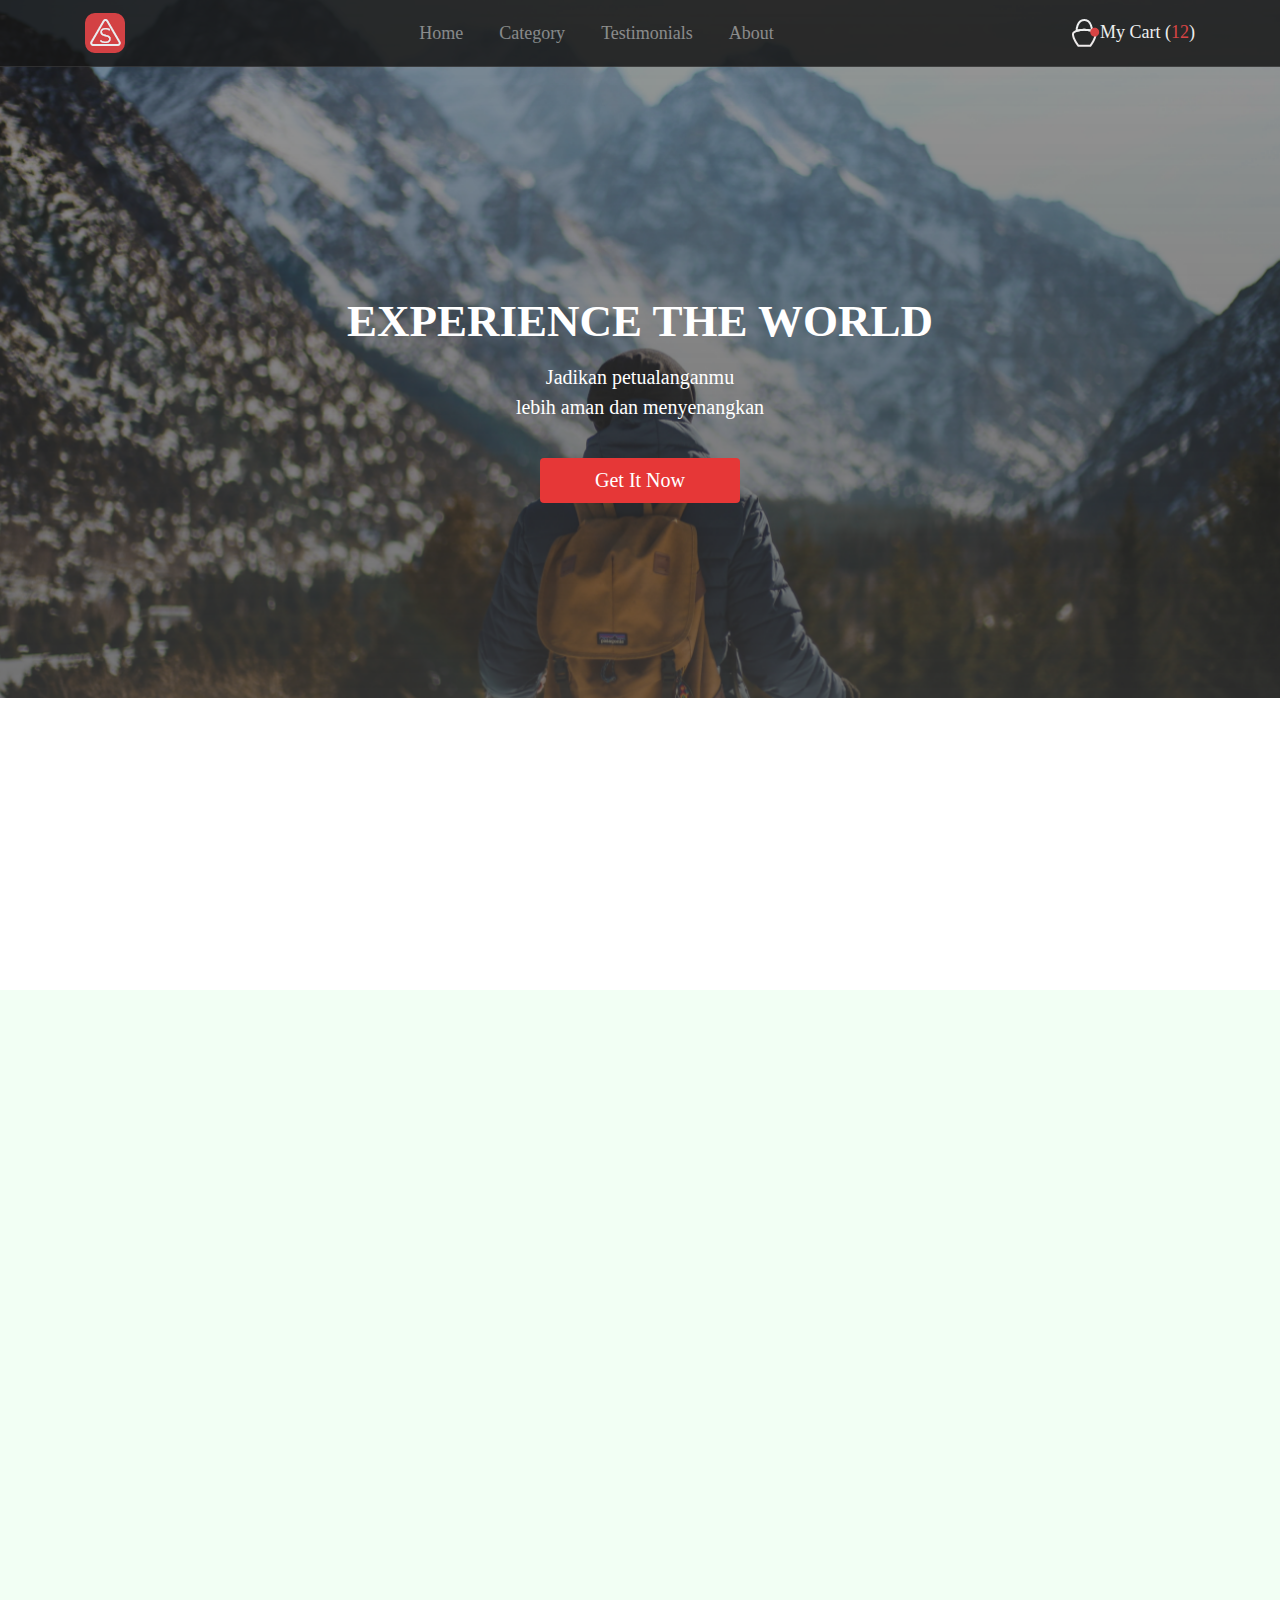
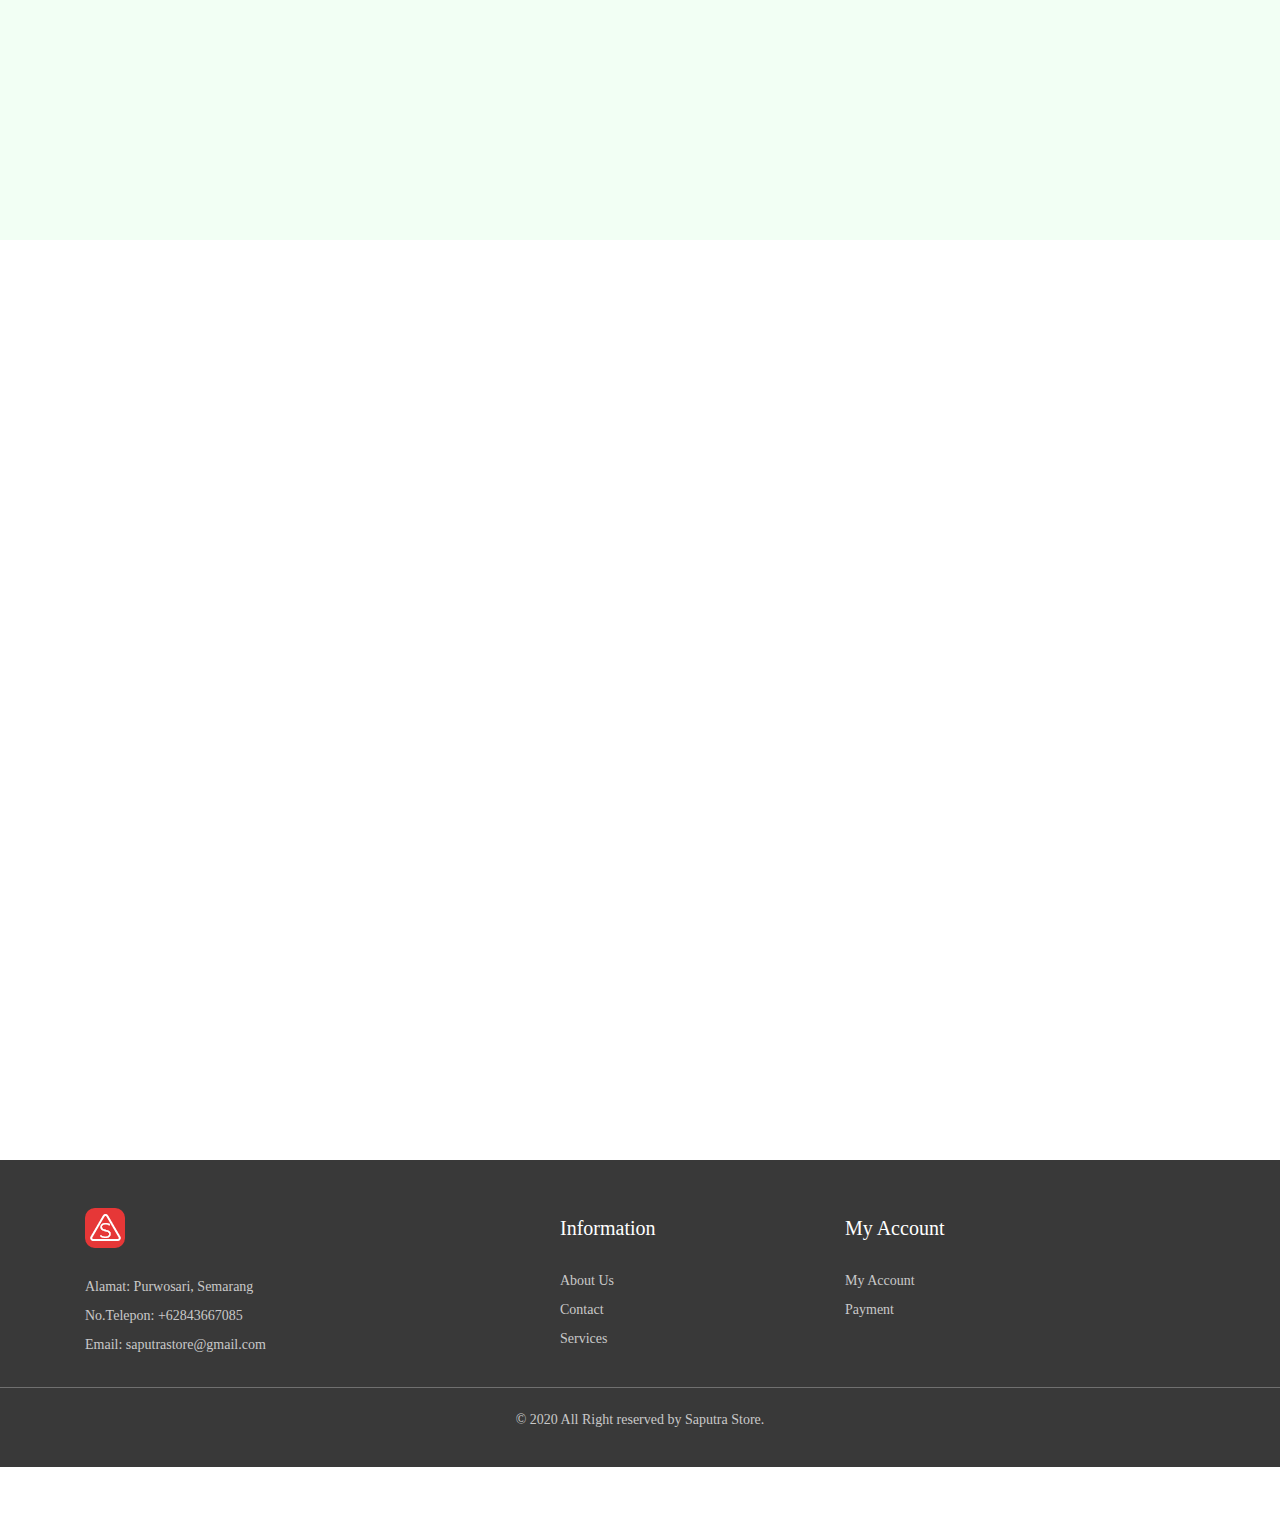
<file: index.html>
<!DOCTYPE html>
<html lang="en" id="home">

<head>
  <meta charset="UTF-8">
  <meta name="viewport" content="width=device-width, initial-scale=1.0">
  <!-- bootstrap -->
  <link rel="stylesheet" href="frontend/libraries/bootstrap-4.5.0-dist/css/bootstrap.min.css">
  <!-- font awesome -->
  <link rel="stylesheet" href="frontend/libraries/fontawesome-free-5.13.1-web/css/all.css">
  <link rel="stylesheet" href="frontend/styles/main.css">
  <title>Document</title>
</head>

<body>

  <!-- navbar -->
  <nav class="navbar navbar-expand-lg fixed-top navbar-dark ">
    <div class="container">
      <a class="navbar-brand page-scroll" href="#home"><img src="frontend/images/assets/asset/icon_logo.png" alt=""></a>
      <button class="navbar-toggler" type="button" data-toggle="collapse" data-target="#navbarNav"
        aria-controls="navbarNav" aria-expanded="false" aria-label="Toggle navigation">
        <span class="navbar-toggler-icon"></span>
      </button>
      <div class="collapse navbar-collapse text-white" id="navbarNav">
        <ul class="navbar-nav mx-auto">
          <li class="nav-item ">
            <a class="nav-link page-scroll" href="#home">Home</a>
          </li>
          <li class="nav-item">
            <a class="nav-link page-scroll" href="#category">Category</a>
          </li>
          <li class="nav-item">
            <a class="nav-link page-scroll" href="#testimonial">Testimonials</a>
          </li>
          <li class="nav-item">
            <a class="nav-link" href="#">About</a>
          </li>
        </ul>
        <a href="#"><img src="frontend/images/assets/asset/icon_keranjang.png" alt="" class="text-white">My Cart
          (<span>12</span>)</a>
      </div>
    </div>
  </nav>
  <!-- akhir navbar -->

  <!-- jumbotron -->
  <div class="jumbotron jumbotron-fluid">
    <div class="container text-center">
      <h1 class="display-4 text-uppercase ">Experience The World</h1>
      <p>Jadikan petualanganmu <br>
        lebih aman dan menyenangkan</p>
      <a href="#" class="btn">Get It Now</a>
    </div>
  </div>
  <!-- akhir jumbotron -->

  <!-- brands -->
  <section class="brands">
    <div class="container text-center">
      <div class="title">
        <p>Product by</p>
      </div>
      <div class="row">
        <div class="col-6 col-md-3 mb-5 brand">
          <img src="frontend/images/assets/brands/Deuter.png" alt="">
        </div>
        <div class="col-6 col-md-3 mb-5 brand">
          <img src="frontend/images/assets/brands/eiger.png" alt="">
        </div>
        <div class="col-6 col-md-3 brand">
          <img src="frontend/images/assets/brands/consina.png" alt="">
        </div>
        <div class="col-6 col-md-3 brand">
          <img src="frontend/images/assets/brands/the-north-face.png" alt="">
        </div>
      </div>
    </div>
  </section>
  <!-- akhir brands -->

  <!-- Category -->
  <section class="categorys" id="category">
    <div class="container">
      <div class="row title pt-3">
        <div class="col">
          <h3>Category</h3>
          <p>Dapatkan produk sesuai dengan kebutuhan Anda</p>
        </div>
      </div>

      <div class="row justify-content-center">
        <div class="col-12 col-lg-6 category1">
          <div class="btn-fluid">
            <img src="frontend/images/assets/category/hiking-category.png" alt="">
            <a href="product.html" class="btn d-flex justify-content-center">Hiking</a>
          </div>
        </div>
        <div class="col-12 col-lg-6 quote category1">
          <h5>"Dunia itu seluas langkah kaki, jelajahi dan jangan pernah takut melangkah, hanya dengan itu kita bisa
            mengerti kehidupan dan menyatu dengannya." – Soe Hok Gie-</h5>
        </div>
      </div>
      <div class="row justify-content-center">
        <div class="col-12 col-lg-6 quote category2 order2">
          <h5>"Hanyalah persiapan, pengetahuan dan pengalaman yang membuat kita mampu bertahan hidup." -Rachel Kelsey
          </h5>
        </div>
        <div class="col-12 col-lg-6 category2 order1">
          <div class="btn-fluid">
            <img src="frontend/images/assets/category/camping-category.png" alt="">
            <a href="#" class="btn d-flex justify-content-center">Camping</a>
          </div>
        </div>
      </div>
    </div>
    </div>
  </section>
  <!-- Akhir Category -->

  <!-- products -->
  <section class="products">
    <div class="container">
      <div class="row title">
        <div class="col">
          <h3>New Product</h3>
          <p>Dapatkan produk terkini dari kami</p>
        </div>
      </div>
      <div class="row pt-5 ">
        <div class="col-6 col-md-3 product">
          <figure class="figure">
            <div class="figure-img">
              <img src="frontend/images/assets/products/product1.png" class="figure-img img-fluid ">
              <div class="btn-product d-flex justify-content-center">
                <a href="checkout.html" class="btn ic-krj align-self-end"><img
                    src="frontend/images/assets/products/icon_keranjang.png" alt=""></a>
                <a href="detail.html" class="btn viewd align-self-end">View Detail</a>
              </div>
            </div>
            <figcaption class="figure-caption text-center">
              <h5>Carrier Max</h5>
              <p>IDR 599,000</p>
            </figcaption>
          </figure>
        </div>
        <div class="col-6 col-md-3 product">
          <figure class="figure">
            <div class="figure-img">
              <img src="frontend/images/assets/products/Image 8.png" class="figure-img img-fluid ">
              <div class="btn-product d-flex justify-content-center">
                <a href="#" class="btn ic-krj align-self-end"><img
                    src="frontend/images/assets/products/icon_keranjang.png" alt=""></a>
                <a href="#" class="btn viewd align-self-end">View Detail</a>
              </div>
            </div>
            <figcaption class="figure-caption text-center">
              <h5>Tenda Eiger Latitute</h5>
              <p>IDR 699,000</p>
            </figcaption>
          </figure>
        </div>
        <div class="col-6 col-md-3 product">
          <figure class="figure">
            <div class="figure-img">
              <img src="frontend/images/assets/products/product2.png" class="figure-img img-fluid ">
              <div class="btn-product d-flex justify-content-center">
                <a href="#" class="btn ic-krj align-self-end"><img
                    src="frontend/images/assets/products/icon_keranjang.png" alt=""></a>
                <a href="#" class="btn viewd align-self-end">View Detail</a>
              </div>
            </div>
            <figcaption class="figure-caption text-center">
              <h5>Tenda Dome Consina</h5>
              <p>IDR 599,000</p>
            </figcaption>
          </figure>
        </div>
        <div class="col-6 col-md-3 product">
          <figure class="figure">
            <div class="figure-img">
              <img src="frontend/images/assets/products/Image 7.png" class="figure-img img-fluid ">
              <div class="btn-product d-flex justify-content-center">
                <a href="#" class="btn ic-krj align-self-end"><img
                    src="frontend/images/assets/products/icon_keranjang.png" alt=""></a>
                <a href="#" class="btn viewd align-self-end">View Detail</a>
              </div>
            </div>
            <figcaption class="figure-caption text-center">
              <h5>Consina Polar Extreme 2</h5>
              <p>IDR 499,000</p>
            </figcaption>
          </figure>
        </div>
      </div>
  </section>
  <!-- akhir product -->

  <!-- testimonials -->
  <section class="testimonials" id="testimonial">
    <div class="container">
      <div class="row text-center pt-5">
        <div class="col">
          <h5>"Barangnya sampai dengan cepat, bungkusnya juga rapi dan respon penjual juga cepat"</h5>
        </div>
      </div>
      <div class="row justify-content-center mt-3">
        <div class="col-lg-6 d-flex justify-content-center">
          <figure class="figure">
            <img src="frontend/images/assets/testimonials/Mask Group 6.png"
              class="figure-img img-fluid rounded-circle img-kecil" alt="testi1">
            <figcaption class="figure-caption"></figcaption>
          </figure>
          <figure class="figure">
            <img src="frontend/images/assets/testimonials/Mask Group 5.png"
              class="figure-img img-fluid rounded-circle img-utama" alt="testi2">
            <figcaption class="figure-caption">
              <p>@anton07</p>
            </figcaption>
          </figure>
          <figure class="figure">
            <img src="frontend/images/assets/testimonials/Mask Group 7.png"
              class="figure-img img-fluid rounded-circle img-kecil" alt="testi3">
            <figcaption class="figure-caption"></figcaption>
          </figure>
        </div>
      </div>
    </div>
  </section>
  <!-- akhir testimonials -->

  <!-- footer -->
  <section class="footer">
    <div class="container">
      <div class="row pt-5 pb-4">
        <div class="col-md-5">
          <img src="frontend/images/assets/asset/icon_logo.png" alt="">
          <p>Alamat: Purwosari, Semarang</p>
          <p>No.Telepon: +62843667085</p>
          <p>Email: saputrastore@gmail.com</p>
        </div>
        <div class="col-md-3 justify-content-center">
          <h5>Information</h5>
          <p>About Us</p>
          <p>Contact</p>
          <p>Services</p>
        </div>
        <div class="col-md-3 justify-content-center">
          <h5>My Account</h5>
          <p>My Account</p>
          <p>Payment</p>
        </div>
      </div>


    </div>
  </section>
  <!-- akhir footer -->

  <!-- foot -->
  <footer class="text-center">
    <p>&copy; 2020 All Right reserved by Saputra Store.</p>
    </div>
  </footer>
  <!-- akhir foot -->
  <script src=" frontend/libraries/jquery-3.5.1.min.js"> </script>
  <!-- <script src="frontend/libraries/popper.min.js">
  </script> -->
  <script src="frontend/libraries/bootstrap-4.5.0-dist/js/bootstrap.min.js"></script>
  <script src="frontend/libraries/fontawesome-free-5.13.1-web/js/all.js"></script>
  <script src="frontend/scripts/script.js"></script>
</body>

</html>
</file>
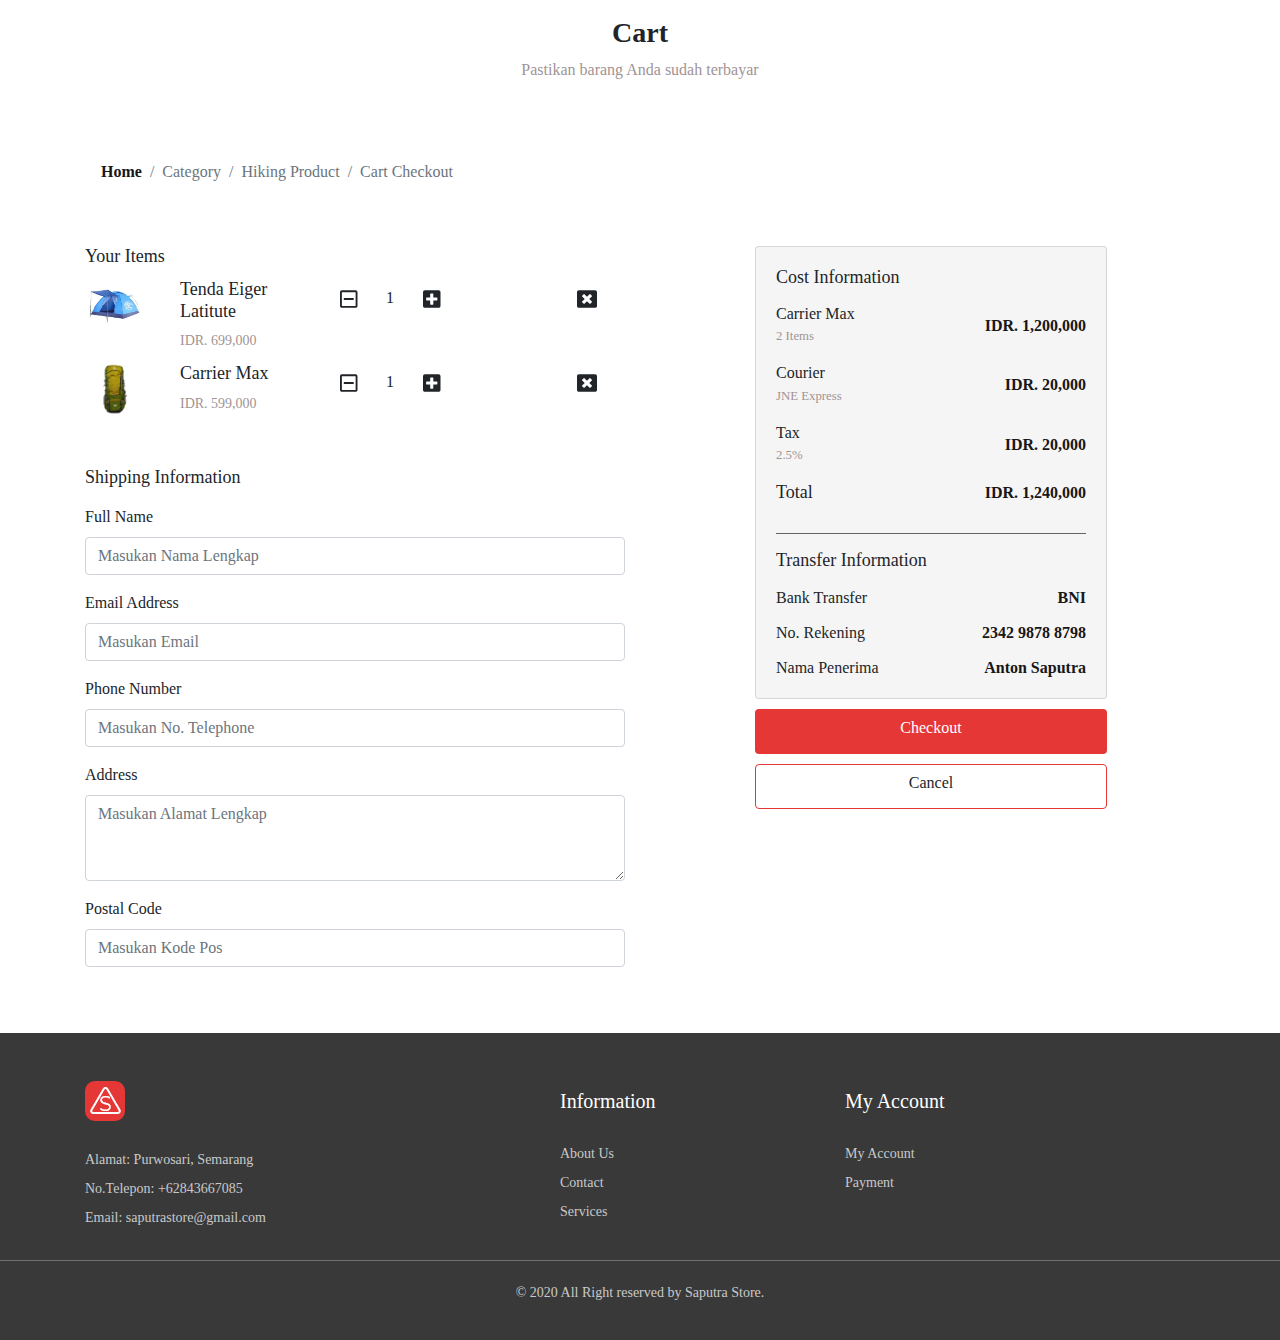
<file: checkout.html>
<!DOCTYPE html>
<html lang="en" id="home">

<head>
  <meta charset="UTF-8">
  <meta name="viewport" content="width=device-width, initial-scale=1.0">
  <!-- bootstrap -->
  <link rel="stylesheet" href="frontend/libraries/bootstrap-4.5.0-dist/css/bootstrap.min.css">
  <!-- font awesome -->
  <link rel="stylesheet" href="frontend/libraries/fontawesome-free-5.13.1-web/css/all.css">
  <link rel="stylesheet" href="frontend/styles/main.css">
  <title>Document</title>
</head>

<body>

  <div class="container mt-3 cart-header">
    <div class="row text-center">
      <div class="col">
        <h3>Cart</h3>
        <p>Pastikan barang Anda sudah terbayar</p>
      </div>
    </div>
  </div>

  <!-- breadcrumb -->
  <div class="container">
    <nav aria-label="breadcrumb">
      <ol class="breadcrumb breadcrumb-checkout">
        <li class="breadcrumb-item"><a href="#">Home</a></li>
        <li class="breadcrumb-item active" aria-current="page">Category</li>
        <li class="breadcrumb-item active" aria-current="page">Hiking Product</li>
        <li class="breadcrumb-item active" aria-current="page">Cart Checkout</li>
      </ol>
    </nav>
  </div>
  <!-- akhir bredcrumb -->

  <!-- checkout -->
  <section class="checkout">
    <div class="container">
      <div class="row">
        <div class="col-lg-6">
          <h5>Your Items</h5>
          <div class="row mt-2">
            <div class="col-2">
              <div class="img-cart">
                <img src="frontend/images/assets/products/Image 8.png" alt="">
              </div>
            </div>
            <div class="col-3">
              <h5 class="mt-1">Tenda Eiger Latitute</h5>
              <p class="m-0">IDR. 699,000</p>
            </div>
            <div class="col-5">
              <div class="btn-stock">
                <button type="button" class="btn btn-lg">
                  <i class="far fa-minus-square"></i>
                </button>
                <span class="mx-2">1</span>
                <button type="button" class="btn btn-lg ic_plus">
                  <i class="fas fa-plus-square"></i>
                </button>
              </div>
            </div>
            <div class="col-2">
              <div class="btn-stock">
                <button type="button" class="btn btn-lg">
                  <i class="fas fa-window-close"></i>
                </button>
              </div>
            </div>
          </div>
          <div class="row mt-2">
            <div class="col-2">
              <div class="img-cart">
                <img src="frontend/images/assets/products/product1.png" alt="">
              </div>
            </div>
            <div class="col-3">
              <h5 class="mt-1">Carrier Max</h5>
              <p class="m-0">IDR. 599,000</p>
            </div>
            <div class="col-5">
              <div class="btn-stock">
                <button type="button" class="btn btn-lg">
                  <i class="far fa-minus-square"></i>
                </button>
                <span class="mx-2">1</span>
                <button type="button" class="btn btn-lg ic_plus">
                  <i class="fas fa-plus-square"></i>
                </button>
              </div>
            </div>
            <div class="col-2">
              <div class="btn-stock">
                <button type="button" class="btn btn-lg">
                  <i class="fas fa-window-close"></i>
                </button>
              </div>
            </div>
          </div>

          <h5 class="mt-5">Shipping Information</h5>
          <form action="" class="mt-3">
            <div class="form-group">
              <label for="address">Full Name</label>
              <input type="text" class="form-control" id="address" placeholder="Masukan Nama Lengkap">
            </div>
            <div class="form-group">
              <label for="address">Email Address</label>
              <input type="text" class="form-control" id="address" placeholder="Masukan Email">
            </div>
            <div class="form-group">
              <label for="address">Phone Number</label>
              <input type="text" class="form-control" id="address" placeholder="Masukan No. Telephone">
            </div>
            <div class="form-group">
              <label for="exampleFormControlTextarea1">Address</label>
              <textarea class="form-control" id="exampleFormControlTextarea1" placeholder="Masukan Alamat Lengkap"
                rows="3"></textarea>
            </div>
            <div class="form-group">
              <label for="address">Postal Code</label>
              <input type="text" class="form-control" id="address" placeholder="Masukan Kode Pos">
            </div>
          </form>
        </div>
        <div class="col-lg-6">
          <div class="card">
            <div class="card-body">
              <h5 class="card-title">Cost Information</h5>
              <div class="row mt-3">
                <div class="col">
                  <h6 class="m-0">Carrier Max</h6>
                  <small style="color: #9F9494;">2 Items</small>
                </div>
                <div class="col d-flex justify-content-end">
                  <h6 class="m-0 align-self-center" style="color: #171717;
                  font-weight: 600;">IDR. 1,200,000</h6>
                </div>
              </div>
              <div class="row mt-3">
                <div class="col">
                  <h6 class="m-0">Courier</h6>
                  <small style="color: #9F9494;">JNE Express</small>
                </div>
                <div class="col d-flex justify-content-end">
                  <h6 class="m-0 align-self-center" style="color: #171717;
                  font-weight: 600;">IDR. 20,000</h6>
                </div>
              </div>
              <div class="row mt-3">
                <div class="col">
                  <h6 class="m-0">Tax</h6>
                  <small style="color: #9F9494;">2.5%</small>
                </div>
                <div class="col d-flex justify-content-end">
                  <h6 class="m-0 align-self-center" style="color: #171717;
                  font-weight: 600;">IDR. 20,000</h6>
                </div>
              </div>
              <div class="row mt-3">
                <div class="col">
                  <h5 class="m-0">Total</h5>
                </div>
                <div class="col d-flex justify-content-end">
                  <h6 class="m-0 align-self-center" style="color: #171717;
                  font-weight: 700;">IDR. 1,240,000</h6>
                </div>
              </div>
              <hr>
              <h5 class="card-title">Transfer Information</h5>
              <div class="row mt-3">
                <div class="col">
                  <h6 class="m-0">Bank Transfer</h6>

                </div>
                <div class="col d-flex justify-content-end">
                  <h6 class="m-0 align-self-center" style="color: #171717;
                  font-weight: 600;">BNI</h6>
                </div>
              </div>
              <div class="row mt-3">
                <div class="col">
                  <h6 class="m-0">No. Rekening</h6>
                </div>
                <div class="col d-flex justify-content-end">
                  <h6 class="m-0 align-self-center" style="color: #171717;
                  font-weight: 600;">2342 9878 8798</h6>
                </div>
              </div>
              <div class="row mt-3">
                <div class="col">
                  <h6 class="m-0">Nama Penerima</h6>

                </div>
                <div class="col d-flex justify-content-end">
                  <h6 class="m-0 align-self-center" style="color: #171717;
                  font-weight: 600;">Anton Saputra</h6>
                </div>
              </div>
            </div>
          </div>
          <div class="btn-detail mt-2 text-center btn-card ">

            <a href="success_checkout.html" class="btn btn-cart" style="width: 352px;">Checkout</a>
            <a href="product.html" class="btn btn-list" style="width: 352px;">Cancel</a>
          </div>
        </div>
      </div>
    </div>
  </section>
  <!-- akhir checkout -->


  <!-- footer -->
  <section class="footer">
    <div class="container">
      <div class="row pt-5 pb-4">
        <div class="col-md-5">
          <img src="frontend/images/assets/asset/icon_logo.png" alt="">
          <p>Alamat: Purwosari, Semarang</p>
          <p>No.Telepon: +62843667085</p>
          <p>Email: saputrastore@gmail.com</p>
        </div>
        <div class="col-md-3 justify-content-center">
          <h5>Information</h5>
          <p>About Us</p>
          <p>Contact</p>
          <p>Services</p>
        </div>
        <div class="col-md-3 justify-content-center">
          <h5>My Account</h5>
          <p>My Account</p>
          <p>Payment</p>
        </div>
      </div>


    </div>
  </section>
  <!-- akhir footer -->

  <!-- foot -->
  <footer class="text-center">
    <p>&copy; 2020 All Right reserved by Saputra Store.</p>
    </div>
  </footer>
  <!-- akhir foot -->
  <script src=" frontend/libraries/jquery-3.5.1.min.js"> </script>
  <!-- <script src="frontend/libraries/popper.min.js">
  </script> -->
  <script src="frontend/libraries/bootstrap-4.5.0-dist/js/bootstrap.min.js"></script>
  <script src="frontend/libraries/fontawesome-free-5.13.1-web/js/all.js"></script>
  <script src="frontend/scripts/script.js"></script>
</body>

</html>
</file>
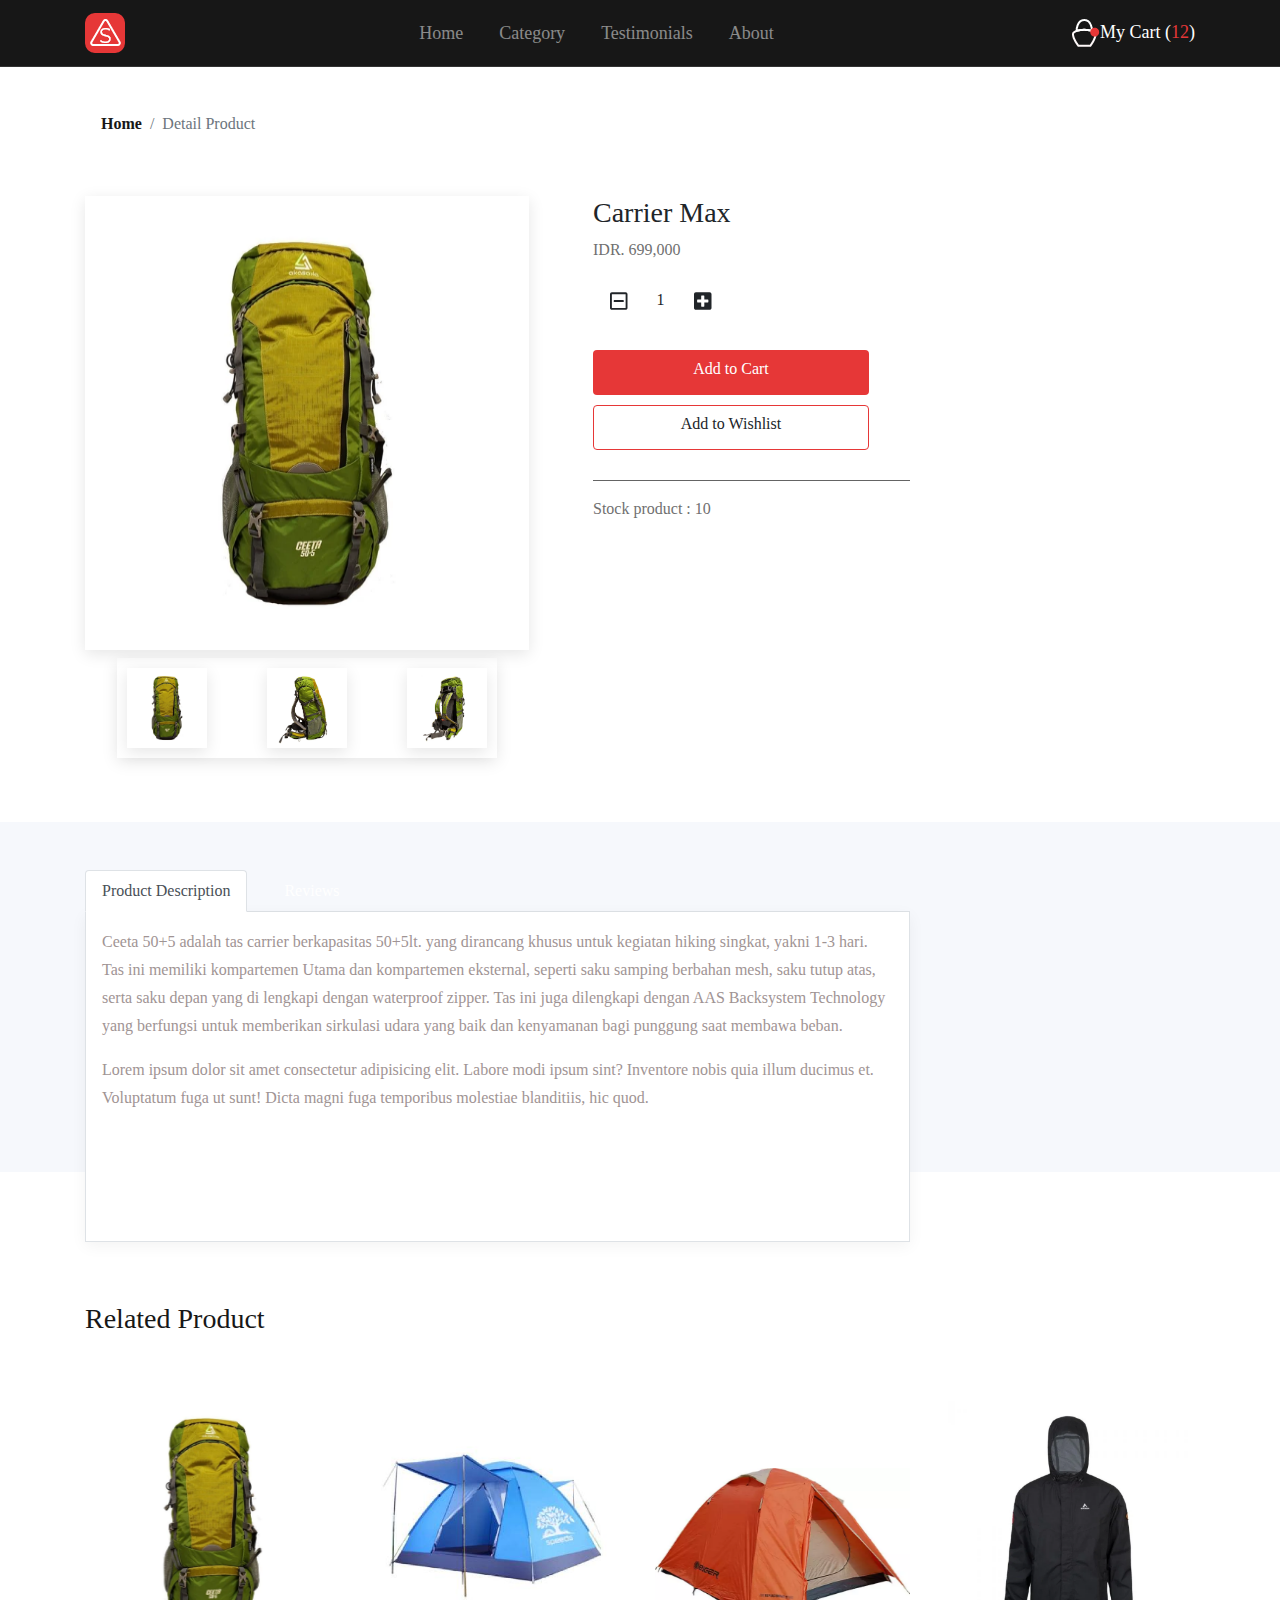
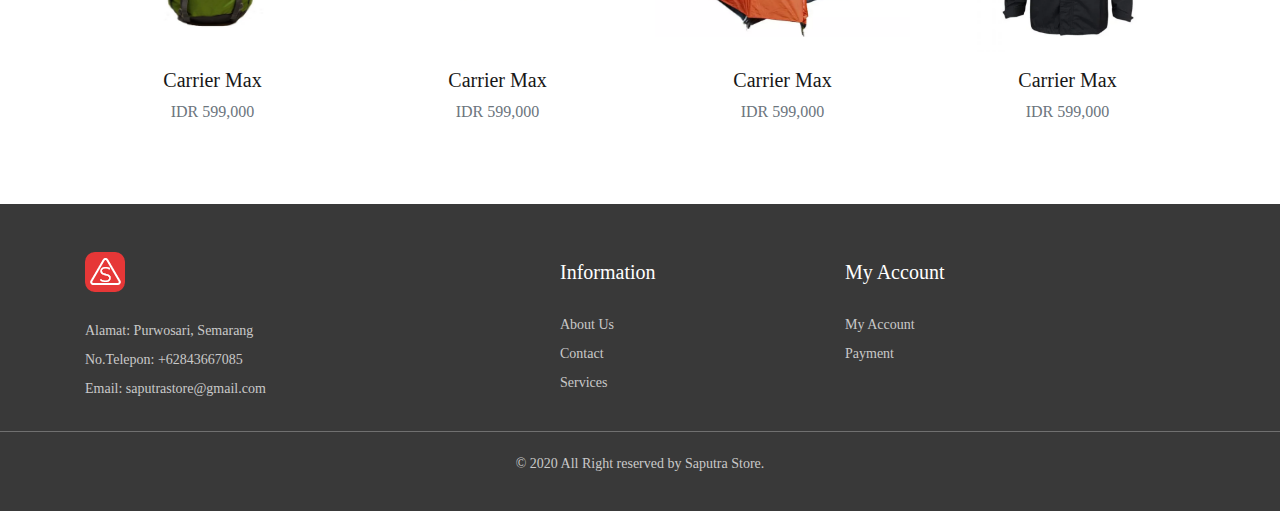
<file: detail.html>
<!DOCTYPE html>
<html lang="en" id="home">

<head>
  <meta charset="UTF-8">
  <meta name="viewport" content="width=device-width, initial-scale=1.0">
  <!-- bootstrap -->
  <link rel="stylesheet" href="frontend/libraries/bootstrap-4.5.0-dist/css/bootstrap.min.css">
  <!-- font awesome -->
  <link rel="stylesheet" href="frontend/libraries/fontawesome-free-5.13.1-web/css/all.css">
  <link rel="stylesheet" href="frontend/styles/main.css">
  <link rel="stylesheet" href="index.html">
  <title>Document</title>
</head>

<body>

  <!-- navbar -->
  <nav class="navbar navbar-expand-lg fixed-top navbar-dark navDetails">
    <div class="container">
      <a class="navbar-brand page-scroll" href="#home"><img src="frontend/images/assets/asset/icon_logo.png" alt=""></a>
      <button class="navbar-toggler" type="button" data-toggle="collapse" data-target="#navbarNav"
        aria-controls="navbarNav" aria-expanded="false" aria-label="Toggle navigation">
        <span class="navbar-toggler-icon"></span>
      </button>
      <div class="collapse navbar-collapse text-white" id="navbarNav">
        <ul class="navbar-nav mx-auto">
          <li class="nav-item ">
            <a class="nav-link page" href="index.html">Home</a>
          </li>
          <li class="nav-item">
            <a class="nav-link page" href="index.html  ">Category</a>
          </li>
          <li class="nav-item">
            <a class="nav-link page" href="index.html">Testimonials</a>
          </li>
          <li class="nav-item">
            <a class="nav-link" href="#">About</a>
          </li>
        </ul>
        <a href="#"><img src="frontend/images/assets/asset/icon_keranjang.png" alt="" class="text-white">My Cart
          (<span>12</span>)</a>
      </div>
    </div>
  </nav>
  <!-- akhir navbar -->

  <!-- breadcrumb -->
  <div class="container">
    <nav aria-label="breadcrumb">
      <ol class="breadcrumb">
        <li class="breadcrumb-item"><a href="#">Home</a></li>
        <li class="breadcrumb-item active" aria-current="page">Detail Product</li>
      </ol>
    </nav>
  </div>
  <!-- akhir bredcrumb -->

  <!-- detail products -->
  <section class="details mt-5">
    <div class="container">
      <div class="row">
        <div class="col-md-5">
          <figure class="figure detail-product">
            <img src="frontend/images/assets/detail_product/Image 2.png" class="figure-img img-fluid thumbs" alt="...">
            <figcaption class="figure-caption product-thumbnail d-flex justify-content-between">
              <img src="frontend/images/assets/detail_product/Image 2.png" class="thumb" alt="">
              <img src="frontend/images/assets/detail_product/Image 4.png" class="thumb" alt="">
              <img src="frontend/images/assets/detail_product/Image 5.png" class="thumb" alt="">
            </figcaption>
          </figure>
        </div>
        <div class="col-md-4 pl-5 detail">
          <h3>Carrier Max</h3>
          <p>IDR. 699,000</p>
          <div class="btn-stock">
            <button type="button" class="btn btn-lg">
              <i class="far fa-minus-square"></i>
            </button>
            <span class="mx-2">1</span>
            <button type="button" class="btn btn-lg ic_plus">
              <i class="fas fa-plus-square"></i>
            </button>
          </div>
          <div class="btn-detail mt-4 text-center ">

            <a href="checkout.html" class="btn btn-cart">Add to Cart</a>
            <a href="#" class="btn btn-list">Add to Wishlist</a>
          </div>
          <hr>
          <p>Stock product : 10</p>
        </div>
      </div>
    </div>
    </div>
  </section>
  <!-- akhir detail product -->

  <!-- product description -->
  <section class="product-description mt-5">
    <div class="container">
      <div class="row pt-5">
        <div class="col-lg-9">
          <ul class="nav nav-tabs" id="myTab" role="tablist">
            <li class="nav-item" role="presentation">
              <a class="nav-link active" id="description-tab" data-toggle="tab" href="#description" role="tab"
                aria-controls="description" aria-selected="true">Product Description</a>
            </li>
            <li class="nav-item" role="presentation">
              <a class="nav-link" id="review-tab" data-toggle="tab" href="#review" role="tab" aria-controls="review"
                aria-selected="false">Reviews</a>
            </li>
          </ul>
          <div class="tab-content p-3" id="myTabContent">
            <div class="tab-pane fade show active" id="description" role="tabpanel" aria-labelledby="description-tab">
              <p>Ceeta 50+5 adalah tas carrier berkapasitas 50+5lt. yang dirancang khusus untuk
                kegiatan hiking singkat, yakni 1-3 hari. Tas ini memiliki kompartemen Utama
                dan kompartemen eksternal, seperti saku samping berbahan mesh, saku tutup atas,
                serta saku depan yang di lengkapi dengan waterproof zipper. Tas ini juga dilengkapi
                dengan AAS Backsystem Technology yang berfungsi untuk memberikan sirkulasi
                udara yang baik dan kenyamanan bagi punggung saat membawa beban.</p>
              <p>Lorem ipsum dolor sit amet consectetur adipisicing elit. Labore modi ipsum sint? Inventore nobis quia
                illum ducimus et. Voluptatum fuga ut sunt! Dicta magni fuga temporibus molestiae blanditiis, hic quod.
              </p>
            </div>
            <div class="tab-pane fade reviews" id="review" role="tabpanel" aria-labelledby="review-tab">
              <p>Not yet review for this product</p>
            </div>
          </div>
        </div>
      </div>
    </div>
  </section>
  <!-- akhir product description -->

  <!-- similar product -->
  <section class="similar-product">
    <div class="container">
      <div class="row title">
        <div class="col">
          <h3>Related Product</h3>

        </div>
      </div>
      <div class="row pt-5 ">
        <div class="col-6 col-md-3 ">
          <figure class="figure">
            <div class="figure-img">
              <img src="frontend/images/assets/products/product1.png" class="figure-img img-fluid ">
              <div class="btn-product d-flex justify-content-center">
                <a href="checkout.html" class="btn ic-krj align-self-end"><img
                    src="frontend/images/assets/products/icon_keranjang.png" alt=""></a>
                <a href="detail.html" class="btn viewd align-self-end">View Detail</a>
              </div>
            </div>
            <figcaption class="figure-caption text-center">
              <h5>Carrier Max</h5>
              <p>IDR 599,000</p>
            </figcaption>
          </figure>
        </div>
        <div class="col-6 col-md-3">
          <figure class="figure">
            <div class="figure-img">
              <img src="frontend/images/assets/products/Image 8.png" class="figure-img img-fluid ">
              <div class="btn-product d-flex justify-content-center">
                <a href="#" class="btn ic-krj align-self-end"><img
                    src="frontend/images/assets/products/icon_keranjang.png" alt=""></a>
                <a href="#" class="btn viewd align-self-end">View Detail</a>
              </div>
            </div>
            <figcaption class="figure-caption text-center">
              <h5>Carrier Max</h5>
              <p>IDR 599,000</p>
            </figcaption>
          </figure>
        </div>
        <div class="col-6 col-md-3">
          <figure class="figure">
            <div class="figure-img">
              <img src="frontend/images/assets/products/product2.png" class="figure-img img-fluid ">
              <div class="btn-product d-flex justify-content-center">
                <a href="#" class="btn ic-krj align-self-end"><img
                    src="frontend/images/assets/products/icon_keranjang.png" alt=""></a>
                <a href="#" class="btn viewd align-self-end">View Detail</a>
              </div>
            </div>
            <figcaption class="figure-caption text-center">
              <h5>Carrier Max</h5>
              <p>IDR 599,000</p>
            </figcaption>
          </figure>
        </div>
        <div class="col-6 col-md-3">
          <figure class="figure">
            <div class="figure-img">
              <img src="frontend/images/assets/products/Image 7.png" class="figure-img img-fluid ">
              <div class="btn-product d-flex justify-content-center">
                <a href="#" class="btn ic-krj align-self-end"><img
                    src="frontend/images/assets/products/icon_keranjang.png" alt=""></a>
                <a href="#" class="btn viewd align-self-end">View Detail</a>
              </div>
            </div>
            <figcaption class="figure-caption text-center">
              <h5>Carrier Max</h5>
              <p>IDR 599,000</p>
            </figcaption>
          </figure>
        </div>
      </div>
  </section>
  <!-- akhir similar product -->
  <!-- footer -->
  <section class="footer mt-5">
    <div class="container">
      <div class="row pt-5 pb-4">
        <div class="col-md-5">
          <img src="frontend/images/assets/asset/icon_logo.png" alt="">
          <p>Alamat: Purwosari, Semarang</p>
          <p>No.Telepon: +62843667085</p>
          <p>Email: saputrastore@gmail.com</p>
        </div>
        <div class="col-md-3 justify-content-center">
          <h5>Information</h5>
          <p>About Us</p>
          <p>Contact</p>
          <p>Services</p>
        </div>
        <div class="col-md-3 justify-content-center">
          <h5>My Account</h5>
          <p>My Account</p>
          <p>Payment</p>
        </div>
      </div>


    </div>
  </section>
  <!-- akhir footer -->

  <!-- foot -->
  <footer class="text-center">
    <p>&copy; 2020 All Right reserved by Saputra Store.</p>
    </div>
  </footer>
  <!-- akhir foot -->
  <script src=" frontend/libraries/jquery-3.5.1.min.js"> </script>
  <!-- <script src="frontend/libraries/popper.min.js">
  </script> -->
  <script src="frontend/libraries/bootstrap-4.5.0-dist/js/bootstrap.min.js"></script>
  <script src="frontend/libraries/fontawesome-free-5.13.1-web/js/all.js"></script>
  <script src="frontend/scripts/script.js"></script>
</body>

</html>
</file>
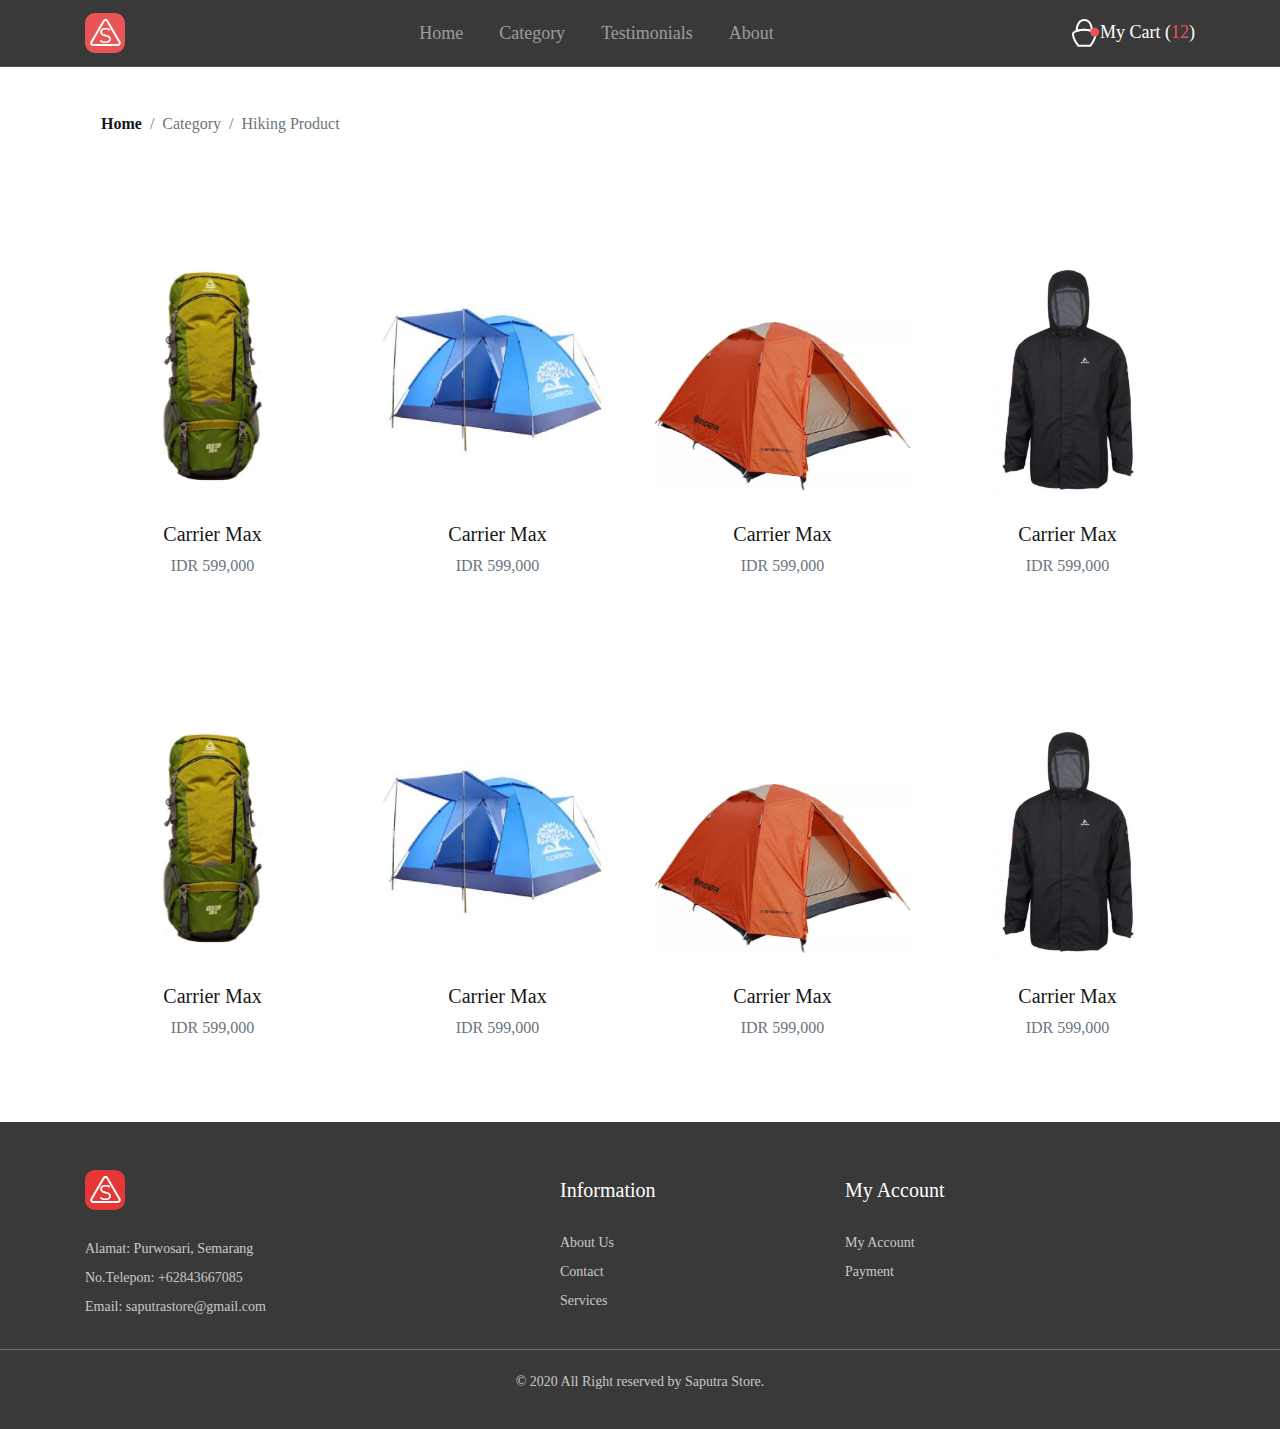
<file: product.html>
<!DOCTYPE html>
<html lang="en" id="home">

<head>
  <meta charset="UTF-8">
  <meta name="viewport" content="width=device-width, initial-scale=1.0">
  <!-- bootstrap -->
  <link rel="stylesheet" href="frontend/libraries/bootstrap-4.5.0-dist/css/bootstrap.min.css">
  <!-- font awesome -->
  <link rel="stylesheet" href="frontend/libraries/fontawesome-free-5.13.1-web/css/all.css">
  <link rel="stylesheet" href="frontend/styles/main.css">
  <title>Document</title>
</head>

<body>

  <!-- navbar -->
  <nav class="navbar navbar-expand-lg fixed-top navbar-dark ">
    <div class="container">
      <a class="navbar-brand page-scroll" href="index.html"><img src="frontend/images/assets/asset/icon_logo.png"
          alt=""></a>
      <button class="navbar-toggler" type="button" data-toggle="collapse" data-target="#navbarNav"
        aria-controls="navbarNav" aria-expanded="false" aria-label="Toggle navigation">
        <span class="navbar-toggler-icon"></span>
      </button>
      <div class="collapse navbar-collapse text-white" id="navbarNav">
        <ul class="navbar-nav mx-auto">
          <li class="nav-item ">
            <a class="nav-link page-scroll" href="index.html">Home</a>
          </li>
          <li class="nav-item">
            <a class="nav-link page-scroll" href="#category">Category</a>
          </li>
          <li class="nav-item">
            <a class="nav-link page-scroll" href="#testimonial">Testimonials</a>
          </li>
          <li class="nav-item">
            <a class="nav-link" href="#">About</a>
          </li>
        </ul>
        <a href="#"><img src="frontend/images/assets/asset/icon_keranjang.png" alt="" class="text-white">My Cart
          (<span>12</span>)</a>
      </div>
    </div>
  </nav>
  <!-- akhir navbar -->

  <!-- breadcrumb -->
  <div class="container">
    <nav aria-label="breadcrumb">
      <ol class="breadcrumb">
        <li class="breadcrumb-item"><a href="#">Home</a></li>
        <li class="breadcrumb-item active" aria-current="page">Category</li>
        <li class="breadcrumb-item active" aria-current="page">Hiking Product</li>
      </ol>
    </nav>
  </div>
  <!-- akhir bredcrumb -->

  <!-- products -->
  <section class="products">
    <div class="container">
      <div class="row title">
        <div class="col">
        </div>
      </div>
      <div class="row pt-5 ">
        <div class="col-6 col-md-3 ">
          <figure class="figure">
            <div class="figure-img">
              <img src="frontend/images/assets/products/product1.png" class="figure-img img-fluid ">
              <div class="btn-product d-flex justify-content-center">
                <a href="checkout.html" class="btn ic-krj align-self-end"><img
                    src="frontend/images/assets/products/icon_keranjang.png" alt=""></a>
                <a href="detail.html" class="btn viewd align-self-end">View Detail</a>
              </div>
            </div>
            <figcaption class="figure-caption text-center">
              <h5>Carrier Max</h5>
              <p>IDR 599,000</p>
            </figcaption>
          </figure>
        </div>
        <div class="col-6 col-md-3">
          <figure class="figure">
            <div class="figure-img">
              <img src="frontend/images/assets/products/Image 8.png" class="figure-img img-fluid ">
              <div class="btn-product d-flex justify-content-center">
                <a href="#" class="btn ic-krj align-self-end"><img
                    src="frontend/images/assets/products/icon_keranjang.png" alt=""></a>
                <a href="#" class="btn viewd align-self-end">View Detail</a>
              </div>
            </div>
            <figcaption class="figure-caption text-center">
              <h5>Carrier Max</h5>
              <p>IDR 599,000</p>
            </figcaption>
          </figure>
        </div>
        <div class="col-6 col-md-3">
          <figure class="figure">
            <div class="figure-img">
              <img src="frontend/images/assets/products/product2.png" class="figure-img img-fluid ">
              <div class="btn-product d-flex justify-content-center">
                <a href="#" class="btn ic-krj align-self-end"><img
                    src="frontend/images/assets/products/icon_keranjang.png" alt=""></a>
                <a href="#" class="btn viewd align-self-end">View Detail</a>
              </div>
            </div>
            <figcaption class="figure-caption text-center">
              <h5>Carrier Max</h5>
              <p>IDR 599,000</p>
            </figcaption>
          </figure>
        </div>
        <div class="col-6 col-md-3">
          <figure class="figure">
            <div class="figure-img">
              <img src="frontend/images/assets/products/Image 7.png" class="figure-img img-fluid ">
              <div class="btn-product d-flex justify-content-center">
                <a href="#" class="btn ic-krj align-self-end"><img
                    src="frontend/images/assets/products/icon_keranjang.png" alt=""></a>
                <a href="#" class="btn viewd align-self-end">View Detail</a>
              </div>
            </div>
            <figcaption class="figure-caption text-center">
              <h5>Carrier Max</h5>
              <p>IDR 599,000</p>
            </figcaption>
          </figure>
        </div>
      </div>
  </section>
  <!-- akhir product -->

  <!-- products -->
  <section class="products">
    <div class="container">
      <div class="row title">
        <div class="col">
        </div>
      </div>
      <div class="row pt-5 ">
        <div class="col-6 col-md-3 ">
          <figure class="figure">
            <div class="figure-img">
              <img src="frontend/images/assets/products/product1.png" class="figure-img img-fluid ">
              <div class="btn-product d-flex justify-content-center">
                <a href="checkout.html" class="btn ic-krj align-self-end"><img
                    src="frontend/images/assets/products/icon_keranjang.png" alt=""></a>
                <a href="detail.html" class="btn viewd align-self-end">View Detail</a>
              </div>
            </div>
            <figcaption class="figure-caption text-center">
              <h5>Carrier Max</h5>
              <p>IDR 599,000</p>
            </figcaption>
          </figure>
        </div>
        <div class="col-6 col-md-3">
          <figure class="figure">
            <div class="figure-img">
              <img src="frontend/images/assets/products/Image 8.png" class="figure-img img-fluid ">
              <div class="btn-product d-flex justify-content-center">
                <a href="#" class="btn ic-krj align-self-end"><img
                    src="frontend/images/assets/products/icon_keranjang.png" alt=""></a>
                <a href="#" class="btn viewd align-self-end">View Detail</a>
              </div>
            </div>
            <figcaption class="figure-caption text-center">
              <h5>Carrier Max</h5>
              <p>IDR 599,000</p>
            </figcaption>
          </figure>
        </div>
        <div class="col-6 col-md-3">
          <figure class="figure">
            <div class="figure-img">
              <img src="frontend/images/assets/products/product2.png" class="figure-img img-fluid ">
              <div class="btn-product d-flex justify-content-center">
                <a href="#" class="btn ic-krj align-self-end"><img
                    src="frontend/images/assets/products/icon_keranjang.png" alt=""></a>
                <a href="#" class="btn viewd align-self-end">View Detail</a>
              </div>
            </div>
            <figcaption class="figure-caption text-center">
              <h5>Carrier Max</h5>
              <p>IDR 599,000</p>
            </figcaption>
          </figure>
        </div>
        <div class="col-6 col-md-3">
          <figure class="figure">
            <div class="figure-img">
              <img src="frontend/images/assets/products/Image 7.png" class="figure-img img-fluid ">
              <div class="btn-product d-flex justify-content-center">
                <a href="#" class="btn ic-krj align-self-end"><img
                    src="frontend/images/assets/products/icon_keranjang.png" alt=""></a>
                <a href="#" class="btn viewd align-self-end">View Detail</a>
              </div>
            </div>
            <figcaption class="figure-caption text-center">
              <h5>Carrier Max</h5>
              <p>IDR 599,000</p>
            </figcaption>
          </figure>
        </div>
      </div>
  </section>
  <!-- akhir product -->



  <!-- footer -->
  <section class="footer">
    <div class="container">
      <div class="row pt-5 pb-4">
        <div class="col-md-5">
          <img src="frontend/images/assets/asset/icon_logo.png" alt="">
          <p>Alamat: Purwosari, Semarang</p>
          <p>No.Telepon: +62843667085</p>
          <p>Email: saputrastore@gmail.com</p>
        </div>
        <div class="col-md-3 justify-content-center">
          <h5>Information</h5>
          <p>About Us</p>
          <p>Contact</p>
          <p>Services</p>
        </div>
        <div class="col-md-3 justify-content-center">
          <h5>My Account</h5>
          <p>My Account</p>
          <p>Payment</p>
        </div>
      </div>


    </div>
  </section>
  <!-- akhir footer -->

  <!-- foot -->
  <footer class="text-center">
    <p>&copy; 2020 All Right reserved by Saputra Store.</p>
    </div>
  </footer>
  <!-- akhir foot -->
  <script src=" frontend/libraries/jquery-3.5.1.min.js"> </script>
  <!-- <script src="frontend/libraries/popper.min.js">
  </script> -->
  <script src="frontend/libraries/bootstrap-4.5.0-dist/js/bootstrap.min.js"></script>
  <script src="frontend/libraries/fontawesome-free-5.13.1-web/js/all.js"></script>
  <script src="frontend/scripts/script.js"></script>
</body>

</html>
</file>
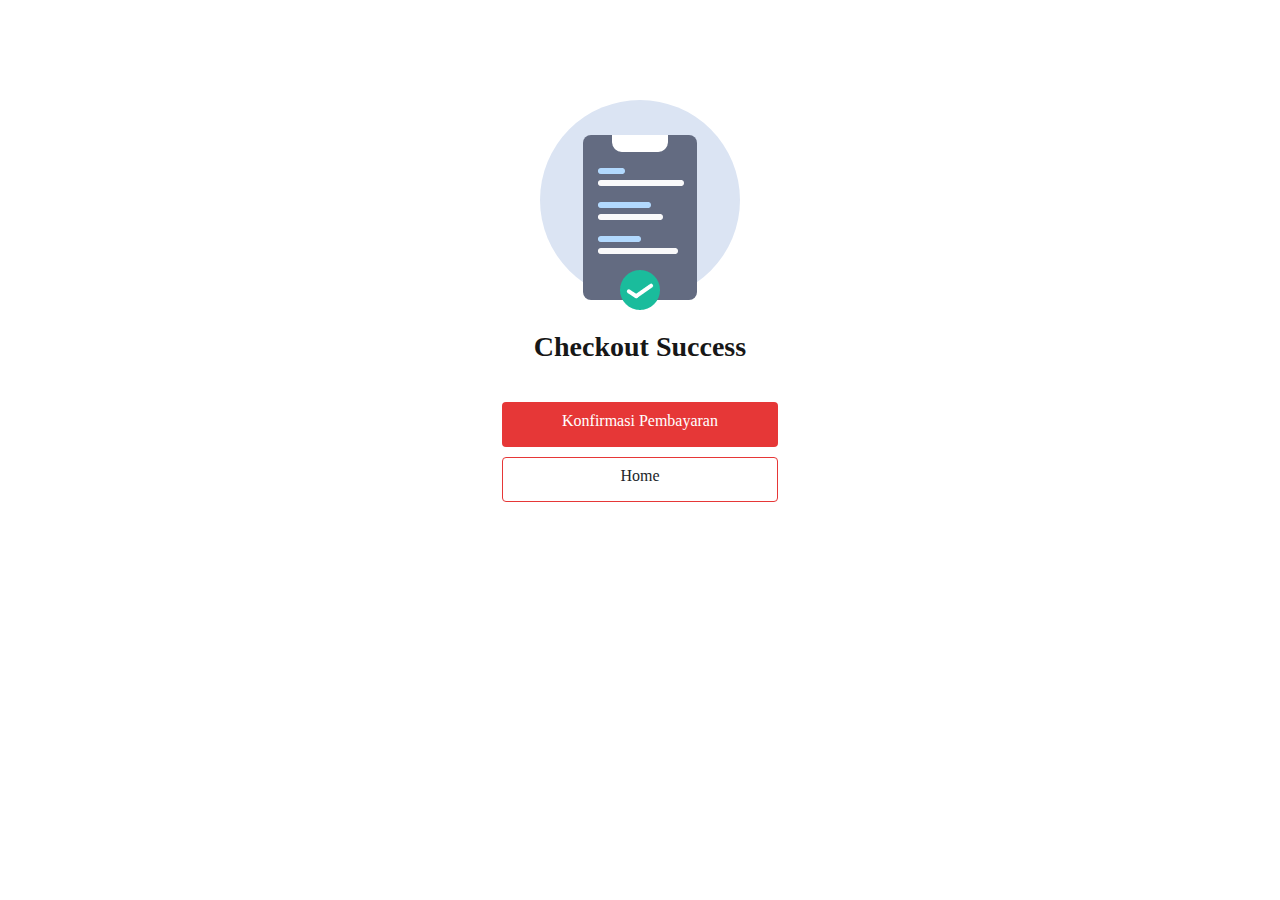
<file: success_checkout.html>
<!DOCTYPE html>
<html lang="en" id="home">

<head>
  <meta charset="UTF-8">
  <meta name="viewport" content="width=device-width, initial-scale=1.0">
  <!-- bootstrap -->
  <link rel="stylesheet" href="frontend/libraries/bootstrap-4.5.0-dist/css/bootstrap.min.css">
  <!-- font awesome -->
  <link rel="stylesheet" href="frontend/libraries/fontawesome-free-5.13.1-web/css/all.css">
  <link rel="stylesheet" href="frontend/styles/main.css">
  <title>Document</title>
</head>

<body>

  <section class="success-checkout">
    <div class="container">
      <div class="row ">
        <div class="col-12 text-center">
          <img src="frontend/images/assets/success_checkout/checkout-success.png" alt="">
          <h3>Checkout Success</h3>
          <div class="btn-detail">

            <a href="#" class="btn btn-cart">Konfirmasi Pembayaran</a>
            <a href="index.html" class="btn btn-list">Home</a>
          </div>
        </div>
      </div>
    </div>
  </section>
  <script src=" frontend/libraries/jquery-3.5.1.min.js"> </script>
  <!-- <script src="frontend/libraries/popper.min.js">
  </script> -->
  <script src="frontend/libraries/bootstrap-4.5.0-dist/js/bootstrap.min.js"></script>
  <script src="frontend/libraries/fontawesome-free-5.13.1-web/js/all.js"></script>
  <script src="frontend/scripts/script.js"></script>
</body>

</html>
</file>
<file: frontend/styles/main.css>
body {
  font-family: 'Montserrat';
}

/* navbar */
.navbar {
  background-color: #171717;
  border-bottom: 1px solid #333;
  font-size: 18px;

}

/* navbar hal detail */
.navDetails {
  background-color: #171717;
  font-size: 18px;
}

/*  */

.nav-link {
  color: white;
}

.nav-item {
  margin-right: 20px;
}

.navbar a {
  color: white;
  text-decoration: none;
}

.navbar a span {
  color: #E63737;
}

/* jumbotron */
.jumbotron {
  background-image: url(../images/assets/jumbotron/jumb.png);
  background-size: cover;
  height: 768px;
  margin-top: -120px;
  background-position: 50% 50%;
  background-attachment: fixed;
  overflow: hidden;
}

.jumbotron h1 {
  font-family: 'Lora';
  font-size: 45px;
  font-weight: bold;
  color: white;
  margin-top: 300px;
}

.jumbotron p {
  color: white;
  margin-top: 14px;
  font-size: 20px;
}

.jumbotron .btn {
  background-color: #E63737;
  width: 200px;
  height: 45px;
  color: white;
  font-size: 20px;
  margin-top: 20px;

}




/* brands */
.brands {
  margin-top: 50px;
}

.brands .title {
  font-size: 20px;
  margin-bottom: 40px;
  color: #171717;
}



/* category */
.categorys {
  margin-top: 50px;
  width: 100%;
  height: 1080px;
  background-color: #F2FFF4;
}



.categorys .title h3,
.products .title h3,
.similar-product .title {
  font-family: 'Lora';
  font-size: 28px;
  font-weight: bold;
  color: #171717;


}

.title p,
.cart-header p {
  font-size: 16px;
  color: #9F9494;
}

.category {
  display: block;
}

.categorys .quote {
  margin-top: 50px;
}

.quote h5 {
  font-size: 16px;
  color: #171717;
  font-style: italic;
  font-weight: 600;
}

.btn-fluid {
  position: relative;

  height: 240px;
  margin-top: 50px;
  overflow: hidden;
}

.btn-fluid img {
  transform: scale(1);
  transition: 0.8s ease-in-out;
}



.btn-fluid a {
  position: absolute;
  top: 50%;
  bottom: 50%;
  right: 0;
  left: 35%;
  background-color: #E63737;
  width: 150px;
  height: 45px;
  color: white;
  font-size: 18px;
  opacity: 1;
  transition: opacity 0.3s;
}

.btn-fluid:hover a {
  color: white;

}

.order1 {
  order: 1;
}

.order2 {
  order: 2;
}


/* products */
.products {
  margin-top: 50px;
}




.figure img {
  width: 260px;
  height: 260px;
}

.figure h5 {
  font-size: 20px;
  font-weight: 500;
  color: #171717;
}

.figure p {
  font-size: 16px;

}

.figure-img {
  position: relative;
  overflow: hidden;
}

.btn-product {

  display: inline-block;
  position: absolute;
  top: 0;
  bottom: 0;
  right: 0;
  left: 0;
  transition: .5s;
}



.btn-product .ic-krj {
  width: 48px;
  height: 45px;
  background-color: #E63737;
  border-top-right-radius: 0;
  border-bottom-right-radius: 0;
}

.btn-product img {
  width: 22px;
  height: 22px;
}

.btn-product .viewd {
  width: 95px;
  height: 45px;
  background-color: #F5F5F5;
  font-size: 12px;
  line-height: 35px;
  border-top-left-radius: 0;
  border-bottom-left-radius: 0;
}

/* testimonial */
.testimonials {
  margin-top: 50px;
  background-color: #F5F5F5;
  height: 276px;
}

.testimonials h5 {
  font-size: 16px;
  color: #171717;
  font-style: italic;

}

.testimonials figure img {
  width: 65px;
  height: 65px;
  margin: 0 5px 5px 5px;
}

.testimonials .img-kecil {
  width: 50px;
  height: 50px;
  opacity: 0.6;
}

.testimonials figure p {
  margin-top: 5px;
  font-size: 14px;
  font-weight: 600;
}

/* footer */
.footer {
  margin-top: 50px;
  background-color: #393939;
}

.footer img {
  margin-bottom: 20px;
}

.footer p {
  font-size: 14px;
  color: #C9C9C9;
  margin: 8px 0;
}

.footer h5 {
  margin: 8px 0 30px 0px;
  color: #ffffff;
}

/* .footer hr {
  margin-top: 50px;
  border: 1px solid #707070;
} */

footer {
  background-color: #393939;
  margin-top: 0;
  border-top: 1px solid #707070;
  padding: 5px;
}

footer p {
  font-size: 14px;
  color: #C9C9C9;
  margin-top: 16px;
  padding-bottom: 16px;
}

/* hal detail */

.breadcrumb {
  margin-top: 100px;
  background-color: white;
  font-size: 16px;
}

.breadcrumb a {
  text-decoration: none;
  color: #171717;
  font-weight: 600;

}

.breadcrumb-checkout {
  margin-top: 50px;
}


/* detail product */
.detail-product img {
  width: 444px;
  height: 454px;
  background-color: #ffffff;
  box-shadow: 0 4px 15px rgba(0, 0, 0, 0.1);
}


.product-thumbnail img {
  width: 80px;
  height: 80px;
  cursor: pointer;
}

.activ {
  border: 1px solid #E63737;
}


.product-thumbnail {
  width: 380px;
  height: 100px;
  padding: 10px;
  background-color: #ffffff;
  box-shadow: 0 4px 15px rgba(0, 0, 0, 0.1);
  margin: auto;
  /* transform: translateY(-50px); */
  /* border: 1px solid #707070; */
}

.detail p {
  color: #707070;
}

.btn-detail .btn {
  width: 276px;
  height: 45px;
  display: block;
  margin: 10px 0;
}

.btn-cart {
  background-color: #E63737;
  color: white !important;
}

.btn-list {
  background-color: white;
  border: 1px solid #E63737;
}

hr {
  margin-top: 30px;
  background-color: #707070;
}

/* product description */
.product-description {
  height: 350px;
  background-color: #F6F8FC;
  margin-bottom: 130px;
}

.product-description .tab-content {
  background-color: #ffffff;
  border: 1px solid #dee2e6;
  border-top: 0;
  box-shadow: 0 4px 15px rgba(0, 0, 0, 0.05);
  height: 330px;
  overflow: auto;
}

.product-description p {
  font-size: 16px;
  font-weight: 200;
  line-height: 28px;
  color: #9F9494;
}

.users h4 {
  margin-bottom: 0;
}

/* similar product */
.similar-product {
  margin-top: 100px;
}

/* cart header */
.cart-header h3 {
  font-family: 'Lora';
  font-weight: bold;
}

/* checkout */
.checkout {
  margin-top: 50px;
}

.checkout h5 {
  font-size: 18px;
}

.checkout p {
  font-size: 14px;
  color: #9F9494;
}

.checkout .img-cart img {
  width: 60px;
  height: 60px;
}

.card {
  width: 352px;
  background-color: #F5F5F5;
}

/* hal success checkout */
.success-checkout {
  margin-top: 100px;
}

.success-checkout h3 {
  font-family: 'Lora';
  font-weight: bold;
  font-size: 28px;
  margin-top: 20px;
  color: #171717;
}

.success-checkout .btn-detail {
  margin: 20px auto;
  display: inline-block;
}

/* desktop version */
@media (min-width: 992px) {

  .navbar {
    opacity: 0.85;
  }

  .navDetails {
    opacity: 1;
  }

  .jumbotron {
    margin-top: -70px;
  }

  .categorys {
    height: 850px;
  }

  .jumbotron .btn:hover {
    animation: animasi 1s ease forwards;
    border: 1px solid #E63737;
  }

  @keyframes animasi {
    0% {
      background-color: #E63737;
    }

    100% {
      background: none;
    }
  }

  @keyframes animasiB {
    0% {
      background: white;

    }

    100% {
      background-color: #E63737;
    }
  }

  .order1 {
    order: 2;
  }

  .order2 {
    order: 1;
  }

  .btn-fluid {
    height: 290px;
  }

  .btn-fluid img:hover {
    transform: scale(1.2);
    opacity: .7;
  }

  .btn-fluid a {
    left: 37%;
    opacity: 0;
  }

  .btn-fluid:hover a {
    opacity: 1;
    color: white;

  }

  .btn-fluid a:hover {
    animation: animasi 1s ease forwards;
    border: 1px solid #E63737;
  }

  .btn-product {
    bottom: -45px;
    transition: .5px;
  }

  .btn-product:hover {
    transform: translateY(-45px);
  }

  .btn-cart:hover {
    animation: animasi 1s ease forwards;
    border: 1px solid #E63737;
    color: #171717 !important;
  }

  .btn-list:hover {
    animation: animasiB 1s ease forwards;
    color: white !important;
  }

  .card {
    margin-left: 100px;
  }

  .btn-card {
    margin-left: 100px;
  }

  /* javascript */
  .brands .brand,
  .brands .title,
  .categorys .category1,
  .categorys .category2,
  .categorys .title,
  .products .title,
  .products .product,
  .testimonials {
    opacity: 0;
    transform: translateY(-40px);
    transition: .5s;
  }

  .brands .brand.muncul,
  .brands .title.muncul,
  .categorys .category1.muncul,
  .categorys .category2.muncul,
  .categorys .title.muncul,
  .products .title.muncul,
  .products .product.muncul,
  .testimonials.muncul {
    opacity: 1;
    transform: translateY(0);
  }


  .jumbotron h1,
  .jumbotron p,
  .jumbotron .btn {
    opacity: 0;
    transform: translateY(-40px);
    transition: 1s;
  }

  .jumbotron h1.jMuncul,
  .jumbotron p.jMuncul,
  .jumbotron .btn.jMuncul {
    opacity: 1;
    transform: translateY(0);
    transition: .5s;
  }
}
</file>
